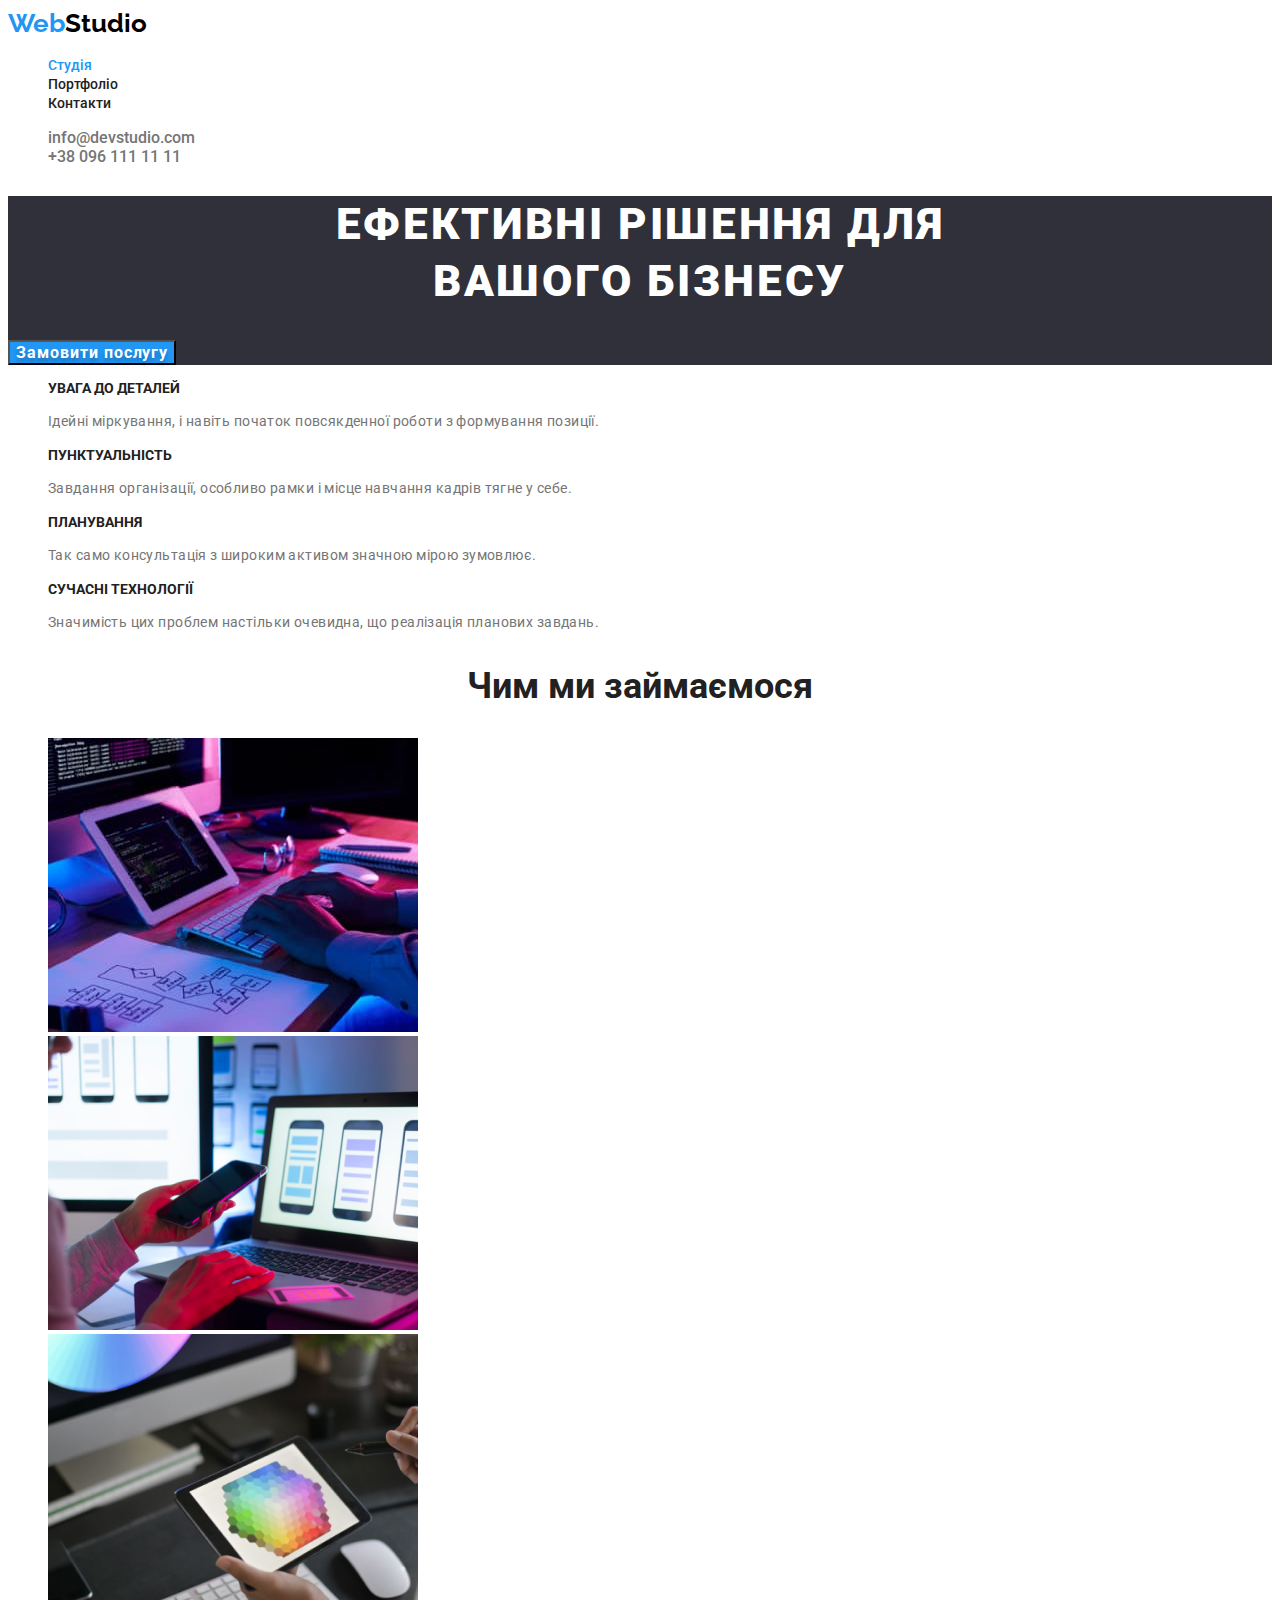
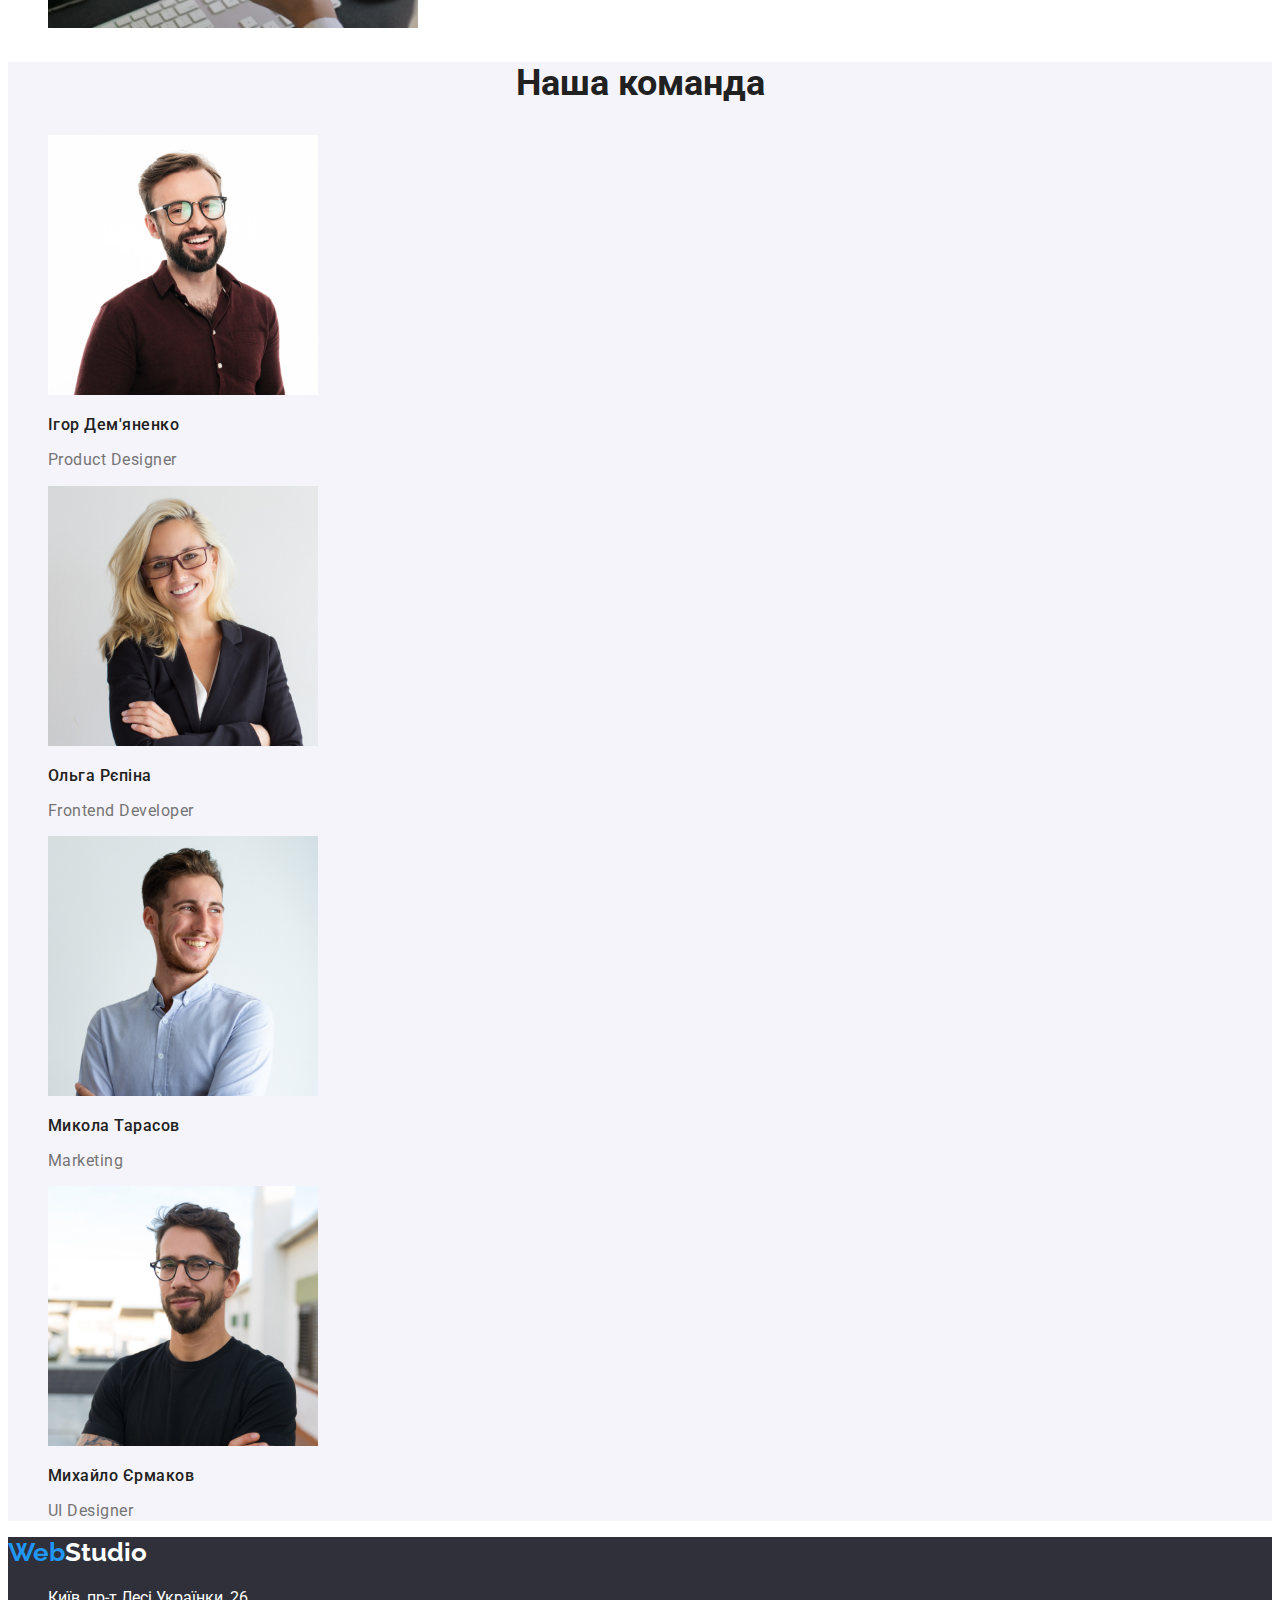
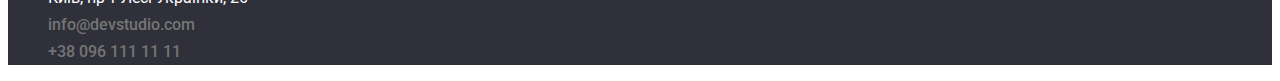
<file: index.html>
<!DOCTYPE html>
<html lang="uk">
  <head>
    <meta charset="UTF-8" />
    <meta http-equiv="X-UA-Compatible" content="IE=edge" />
    <meta name="viewport" content="width=device-width, initial-scale=1.0" />
    <link rel="stylesheet" href="./styles/style.css" />
    <link
      href="https://fonts.googleapis.com/css2?family=Montserrat:wght@400;700&family=Raleway:wght@700&family=Reenie+Beanie&family=Roboto:wght@400;500;700;900&display=swap"
      rel="stylesheet"
    />
    <title>Студія WebStudio</title>
  </head>
  <body>
    <header>
      <a href="./index.html" class="link logo"
        >Web<span class="header-studio-word">Studio</span></a
      >
      <nav>
        <ul class="list">
          <li>
            <a href="./index.html" class="link nav-link active">Студія</a>
          </li>
          <li>
            <a href="./portfolio.html" class="link nav-link">Портфоліо</a>
          </li>
          <li><a href="#" class="link nav-link">Контакти</a></li>
        </ul>
      </nav>
      <ul class="list">
        <li>
          <a href="mailto:info@devstudio.com" class="link contact-link"
            >info@devstudio.com</a
          >
        </li>
        <li>
          <a href="tel:+380961111111" class="link contact-link"
            >+38 096 111 11 11</a
          >
        </li>
      </ul>
    </header>
    <!-- Main -->
    <main>
      <section class="hero-section">
        <h1 class="hero-header">
          Ефективні рішення для <br />
          вашого бізнесу
        </h1>
        <button type="button" value="make-order" class="button booking-btn">
          Замовити послугу
        </button>
      </section>
      <!-- Переваги компанії -->
      <section>
        <h2 hidden>Наші переваги</h2>
        <ul class="advantages-list list">
          <li>
            <h3 class="advantage-title">УВАГА ДО ДЕТАЛЕЙ</h3>
            <p class="advantage-text">
              Ідейні міркування, і навіть початок повсякденної роботи з
              формування позиції.
            </p>
          </li>
          <li>
            <h3 class="advantage-title">ПУНКТУАЛЬНІСТЬ</h3>
            <p class="advantage-text">
              Завдання організації, особливо рамки і місце навчання кадрів тягне
              у себе.
            </p>
          </li>
          <li>
            <h3 class="advantage-title">ПЛАНУВАННЯ</h3>
            <p class="advantage-text">
              Так само консультація з широким активом значною мірою зумовлює.
            </p>
          </li>
          <li>
            <h3 class="advantage-title">СУЧАСНІ ТЕХНОЛОГІЇ</h3>
            <p class="advantage-text">
              Значимість цих проблем настільки очевидна, що реалізація планових
              завдань.
            </p>
          </li>
        </ul>
      </section>
      <!-- Чим ми займаємося -->
      <section>
        <h2 class="section-header">Чим ми займаємося</h2>
        <ul class="list">
          <li>
            <a href="#">
              <img
                src="./images/what_we_do_1.jpg"
                alt="людина набирає текст на клавіатурі"
                width="370"
              />
            </a>
          </li>
          <li>
            <a href="#">
              <img
                src="./images/what_we_do_2.jpg"
                alt="людина за нотубуком, дивиться в смартфон"
                width="370"
              />
            </a>
          </li>
          <li>
            <a href="#">
              <img
                src="./images/what_we_do_3.jpg"
                alt="людина тримає в руках планшет"
                width="370"
              />
            </a>
          </li>
        </ul>
      </section>
      <!-- Наша команда -->
      <section class="our-team">
        <h2 class="section-header">Наша команда</h2>
        <ul class="team-members list">
          <li>
            <img
              src="./images/product_designer.jpg"
              alt="чоловік в окулярах, з бородою"
              width="270"
            />
            <h3 class="team-member">Ігор Дем'яненко</h3>
            <p class="job-title">Product Designer</p>
          </li>
          <li>
            <img
              src="./images/frontend_dev.jpg"
              alt="блондинка в діловому костюмі і в окулярах"
              width="270"
            />
            <h3 class="team-member">Ольга Рєпіна</h3>
            <p class="job-title">Frontend Developer</p>
          </li>
          <li>
            <img
              src="./images/marketing.jpg"
              alt="чоловік в білій сорочці, посміхається"
              width="270"
            />
            <h3 class="team-member">Микола Тарасов</h3>
            <p class="job-title">Marketing</p>
          </li>
          <li>
            <img
              src="./images/ui_designer.jpg"
              alt="чоловік в темній футболці, в окулярах і з бородою"
              width="270"
            />
            <h3 class="team-member">Михайло Єрмаков</h3>
            <p class="job-title">UI Designer</p>
          </li>
        </ul>
      </section>
    </main>
    <footer>
      <a href="index.html" class="link logo"
        >Web<span class="footer-studio-word">Studio</span></a
      >
      <address>
        <ul class="footer-contacts list">
          <li>
            <a
              href="https://goo.gl/maps/CVqLnx5TvELweERi6"
              target="_blank"
              class="link adress-link"
              >Київ, пр-т Лесі Українки, 26</a
            >
          </li>
          <li>
            <a href="mailto:info@devstudio.com" class="link contact-link"
              >info@devstudio.com</a
            >
          </li>
          <li>
            <a href="tel:+380961111111" class="link contact-link"
              >+38 096 111 11 11</a
            >
          </li>
        </ul>
      </address>
    </footer>
  </body>
</html>
</file>
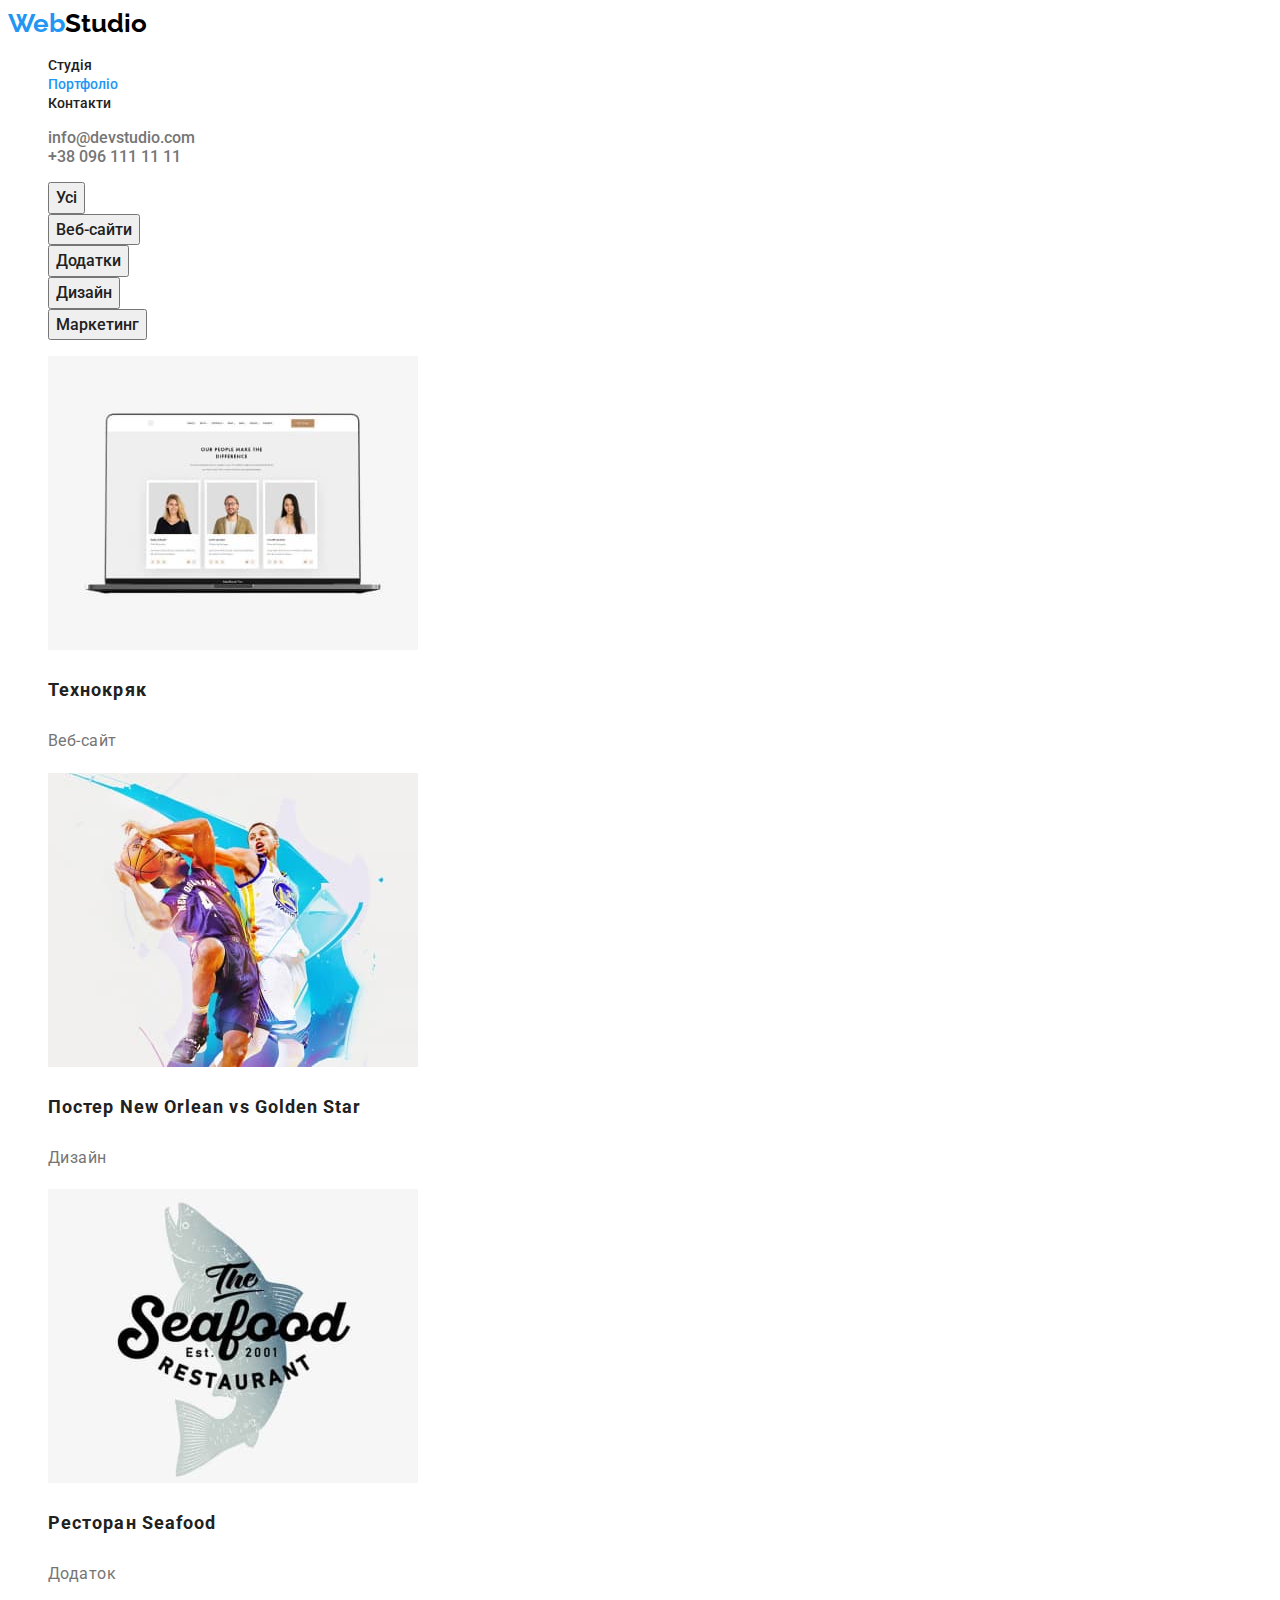
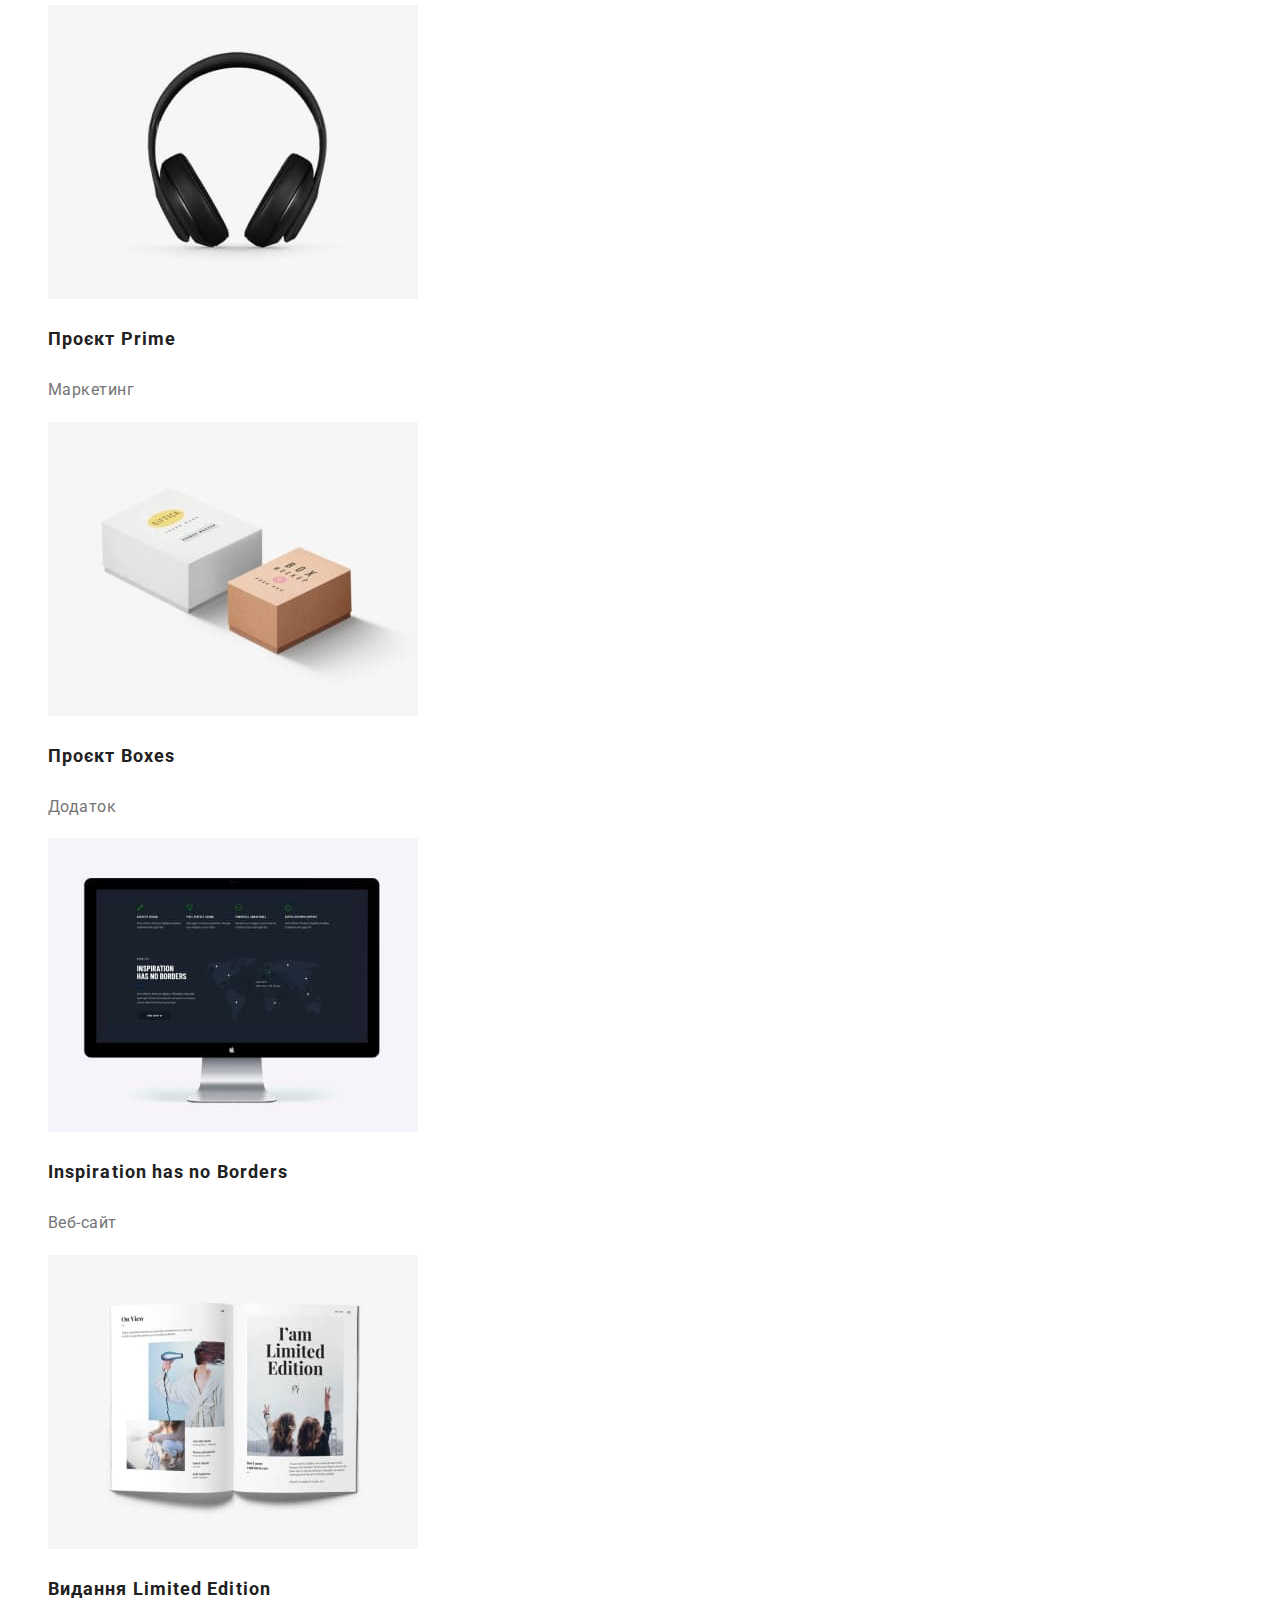
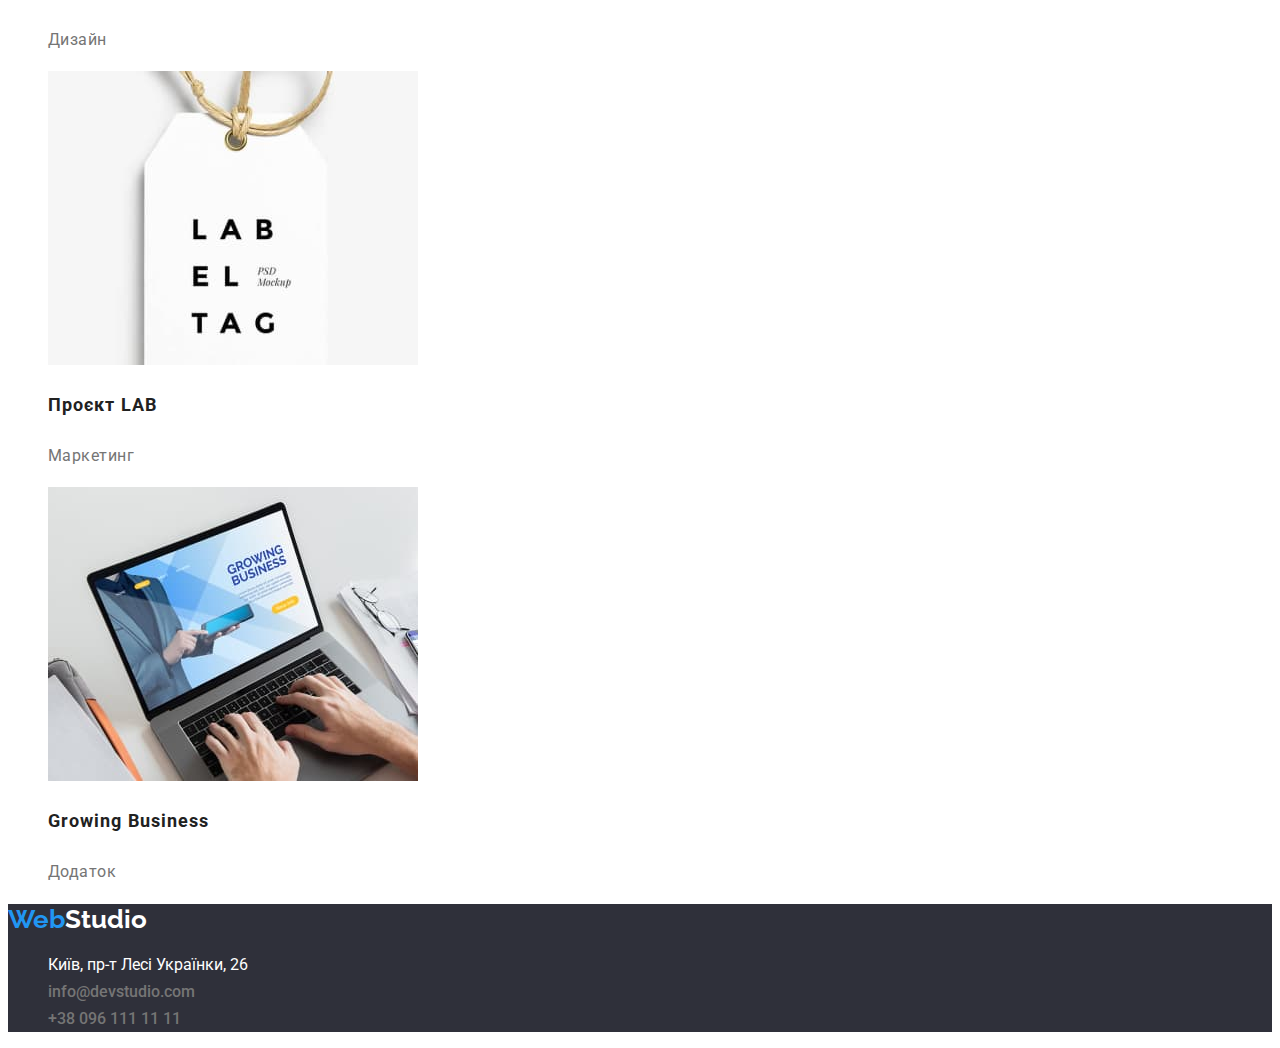
<file: portfolio.html>
<!DOCTYPE html>
<html lang="uk">
  <head>
    <meta charset="UTF-8" />
    <meta http-equiv="X-UA-Compatible" content="IE=edge" />
    <meta name="viewport" content="width=device-width, initial-scale=1.0" />
    <link rel="preconnect" href="https://fonts.googleapis.com" />
    <link rel="preconnect" href="https://fonts.gstatic.com" crossorigin />
    <link
      href="https://fonts.googleapis.com/css2?family=Montserrat:wght@400;700&family=Raleway:wght@700&family=Reenie+Beanie&family=Roboto:wght@400;500;700;900&display=swap"
      rel="stylesheet"
    />
    <link rel="stylesheet" href="./styles/style.css" />
    <title>Portfolio</title>
  </head>
  <body>
    <header>
      <a href="./index.html" class="link logo"
        >Web<span class="header-studio-word">Studio</span></a
      >
      <nav class="main-nav">
        <ul class="list">
          <li><a href="./index.html" class="link nav-link">Студія</a></li>
          <li>
            <a href="./portfolio.html" class="link nav-link active"
              >Портфоліо</a
            >
          </li>
          <li><a href="#" class="link nav-link">Контакти</a></li>
        </ul>
      </nav>
      <ul class="list">
        <li>
          <a href="mailto:info@devstudio.com" class="link contact-link"
            >info@devstudio.com</a
          >
        </li>
        <li>
          <a href="tel:+380961111111" class="link contact-link"
            >+38 096 111 11 11</a
          >
        </li>
      </ul>
    </header>
    <main>
      <section class="products-section">
        <ul class="filter list">
          <li>
            <button type="button" class="filter-btn button">Усі</button>
          </li>
          <li>
            <button type="button" class="filter-btn button">Веб-сайти</button>
          </li>
          <li>
            <button type="button" class="filter-btn button">Додатки</button>
          </li>
          <li>
            <button type="button" class="filter-btn button">Дизайн</button>
          </li>
          <li>
            <button type="button" class="filter-btn button">Маркетинг</button>
          </li>
        </ul>

        <h2 hidden>Наші роботи</h2>
        <ul class="products list">
          <li class="product-item">
            <img
              src="./images/project-web-site.jpg"
              alt="Приклад веб-сайту на моніторі ноутбука"
              width="370"
            />
            <h3 class="product-title">Технокряк</h3>
            <p class="product-descr">Веб-сайт</p>
          </li>
          <li class="product-item">
            <img
              src="./images/project-new-orlean.jpg"
              alt="Два баскетболіста з мячем"
              width="370"
            />
            <h3 class="product-title">Постер New Orlean vs Golden Star</h3>
            <p class="product-descr">Дизайн</p>
          </li>
          <li class="product-item">
            <img
              src="./images/project-seafood.jpg"
              alt="Риба - логотип ресторана морської кухні"
              width="370"
            />
            <h3 class="product-title">Ресторан Seafood</h3>
            <p class="product-descr">Додаток</p>
          </li>
          <li class="product-item">
            <img
              src="./images/project-prime.jpg"
              alt="Чорні навушники"
              width="370"
            />
            <h3 class="product-title">Проєкт Prime</h3>
            <p class="product-descr">Маркетинг</p>
          </li>
          <li class="product-item">
            <img
              src="./images/project-boxes.jpg"
              alt="Дві картонні коробки бежевого і білого кольору"
              width="370"
            />
            <h3 class="product-title">Проєкт Boxes</h3>
            <p class="product-descr">Додаток</p>
          </li>
          <li class="product-item">
            <img
              src="./images/project-inspiration.jpg"
              alt="Екран монітора з прикладом програми"
              width="370"
            />
            <h3 class="product-title">Inspiration has no Borders</h3>
            <p class="product-descr">Веб-сайт</p>
          </li>
          <li class="product-item">
            <img
              src="./images/project-limited-edition.jpg"
              alt="Розворот журналу"
              width="370"
            />
            <h3 class="product-title">Видання Limited Edition</h3>
            <p class="product-descr">Дизайн</p>
          </li>
          <li class="product-item">
            <img src="./images/project-lab.jpg" alt="Етикетка" width="370" />
            <h3 class="product-title">Проєкт LAB</h3>
            <p class="product-descr">Маркетинг</p>
          </li>
          <li class="product-item">
            <img
              src="./images/project-growing.jpg"
              alt="Людина працює за нотубуком"
              width="370"
            />
            <h3 class="product-title">Growing Business</h3>
            <p class="product-descr">Додаток</p>
          </li>
        </ul>
      </section>
    </main>

    <footer>
      <a href="index.html" class="link logo"
        >Web<span class="footer-studio-word">Studio</span></a
      >
      <address>
        <ul class="footer-contacts list">
          <li>
            <a
              href="https://goo.gl/maps/CVqLnx5TvELweERi6"
              target="_blank"
              class="link adress-link"
              >Київ, пр-т Лесі Українки, 26</a
            >
          </li>
          <li>
            <a href="mailto:info@devstudio.com" class="link contact-link"
              >info@devstudio.com</a
            >
          </li>
          <li>
            <a href="tel:+380961111111" class="link contact-link"
              >+38 096 111 11 11</a
            >
          </li>
        </ul>
      </address>
    </footer>
  </body>
</html>
</file>
<file: styles/style.css>
:root {
  --main-text-color: #212121;
  --nav-color: #2196f3;
  --advantages-paragraph: #757575;
  --footer-bgc: #2f303a;
  --contacts-color: #757575;
  --white-text: #ffffff;
  --black: #000000;
  --team-section-style: #f5f4fa;
  --products-bgc: #f5f5f5;
  --hero-bgc: #2F303A;
}

body {
  font-family: "Roboto", sans-serif;
  color: var(--main-text-color);
}

header {
  background-color: var(--white-text);
}

.list {
  list-style: none;
}

.link {
  text-decoration: none;
}

.logo {
  font-family: "Raleway", sans-serif;
  font-size: 26px;
  font-weight: 700;
  line-height: 1.2;
  color: var(--nav-color);
}

.header-studio-word {
  line-height: 1.2;
  color: var(--black);
}

.footer-studio-word {
  line-height: 1.2;
  color: var(--white-text);
}

.nav-link {
  color: var(--main-text-color);
  font-size: 14px;
  font-weight: 500;
  line-height: 1.1;
}
.nav-link:hover,
.nav-link:focus,
.nav-link.active {
  color: var(--nav-color);
}
.hero-section {
  background-color: var(--hero-bgc)
}

.hero-header {
  font-weight: 900;
  font-size: 44px;
  line-height: 1.3;
  text-align: center;
  letter-spacing: 0.06em;
  text-transform: uppercase;
  color: var(--white-text);
}

.booking-btn {
  font-family: inherit;
  font-weight: 700;
  font-size: 16px;
  color: var(--white-text);
  background-color: var(--nav-color);
  text-shadow: 0px 4px 4px rgba(0, 0, 0, 0.25);
  letter-spacing: 0.06em;
}

.advantage-title {
  font-weight: 700;
  font-size: 14px;
  line-height: 1.1;
  text-transform: uppercase;
  color: var(--main-text-color);
}

.advantage-text {
  font-size: 14px;
  line-height: 1.7;
  color: var(--advantages-paragraph);
  letter-spacing: 0.03em;
}

.section-header {
  font-size: 36px;
  line-height: 1.2;
  text-align: center;
}

.our-team {
  background-color: var(--team-section-style);
}

.team-member {
  font-weight: 500;
  font-size: 16px;
  line-height: 1.2;
  letter-spacing: 0.03em;
}

.job-title {
  font-size: 16px;
  line-height: 1.2;
  letter-spacing: 0.03em;
  color: var(--advantages-paragraph);
}

footer {
  background-color: var(--footer-bgc);
}

.adress-link {
  color: var(--white-text);
  font-style: normal;
}

.contact-link {
  color: var(--contacts-color);
  font-style: normal;
  font-weight: 500;
}

.contact-link:hover {
  color: var(--nav-color);
}

.footer-contacts {
  line-height: 1.7;
}

.filter-btn {
  font-family: inherit;
  font-size: 16px;
  font-weight: 500;
  line-height: 1.6;
  color: var(--main-text-color);
}

.filter-btn:hover,
.filter-btn:focus {
  background-color: var(--nav-color);
  color: var(--white-text);
  border: none;
}

.button {
  cursor: pointer;
}

.product-title {
  font-size: 18px;
  font-weight: 700;
  line-height: 2;
  letter-spacing: 0.06em;
}

.product-descr {
  font-size: 16px;
  line-height: 1.9;
  letter-spacing: 0.03em;
  color: var(--advantages-paragraph);
}
</file>
